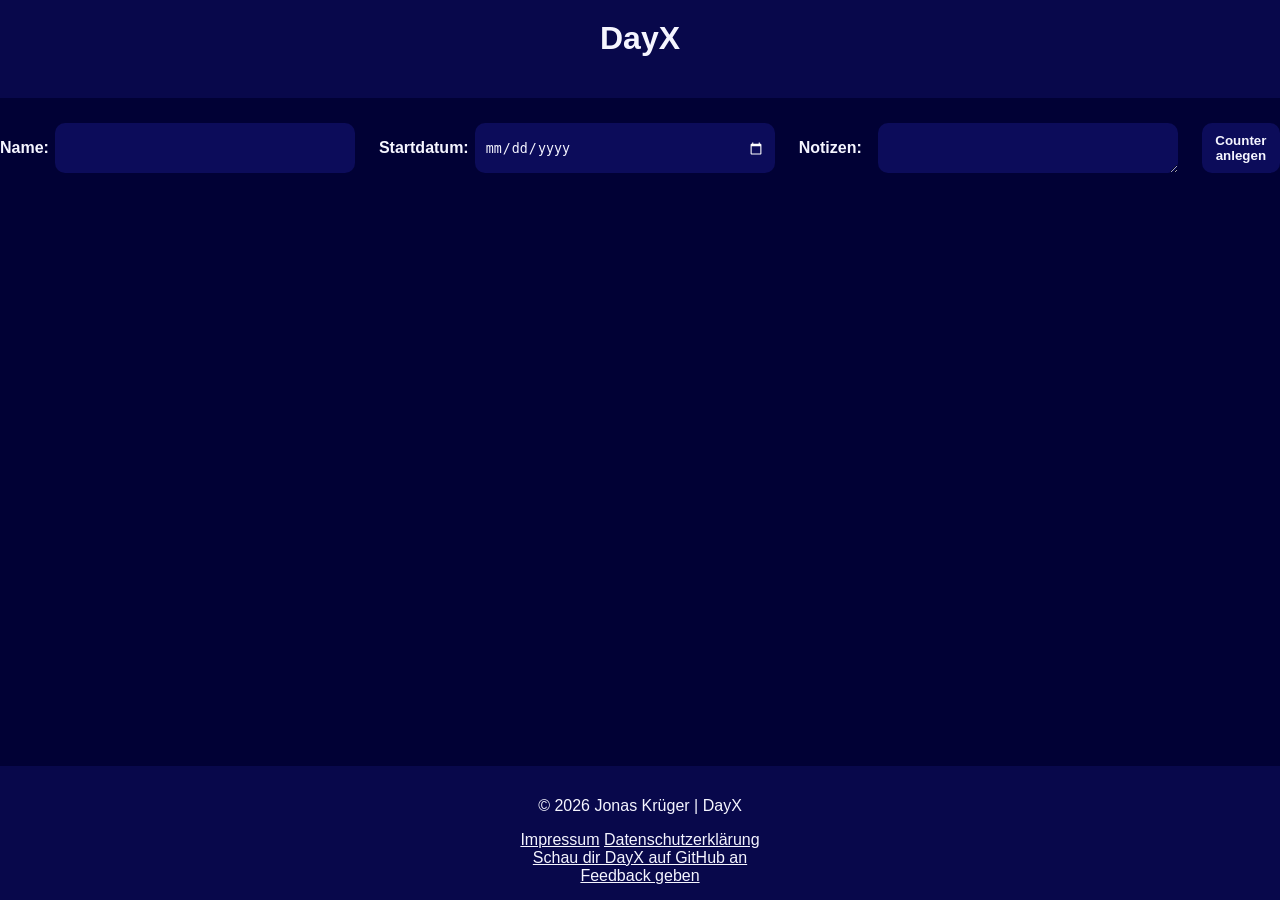
<file: index.html>
<!DOCTYPE html>
<html lang="de">
<head>
    <meta charset="UTF-8">
    <meta name="viewport" content="width=device-width, initial-scale=1.0">
    <title>DayX</title>
    <link rel="stylesheet" href="style.css">
</head>
<body>
    <header>
        <h1>DayX</h1>
    </header>

    <main>

        <div id="createCounterPortal">

            <form id="counterForm">
                <label for="counterName">
                    Name:
                    <input id="counterName" type="text" required>
                </label>
                
                <label for="startDate">
                    Startdatum:
                    <input type="date" name="startDate" id="startDate" required>
                </label>

                <label for="notes">
                    Notizen:
                    <textarea name="notes" id="notes"></textarea>
                </label>

                <button type="submit">Counter anlegen</button>
            </form>
        </div>

        <div id="counters"></div>

    </main>

    <footer>
        <p>© 2026 Jonas Krüger | DayX</p>
        <a href="https://jonaskrueger.netlify.app/impressum" target="_blank">Impressum</a>
        <a href="datenschutz.html" target="_blank">Datenschutzerklärung</a> <br>
        <a href="https://github.com/Jonaskar-64Bit/DayX" target="_blank">Schau dir DayX auf GitHub an</a> <br>
        <a href="https://jonas-feedback.netlify.app" target="_blank">Feedback geben</a>
    </footer>
    <script src="script.js"></script>
</body>
</html>
</file>
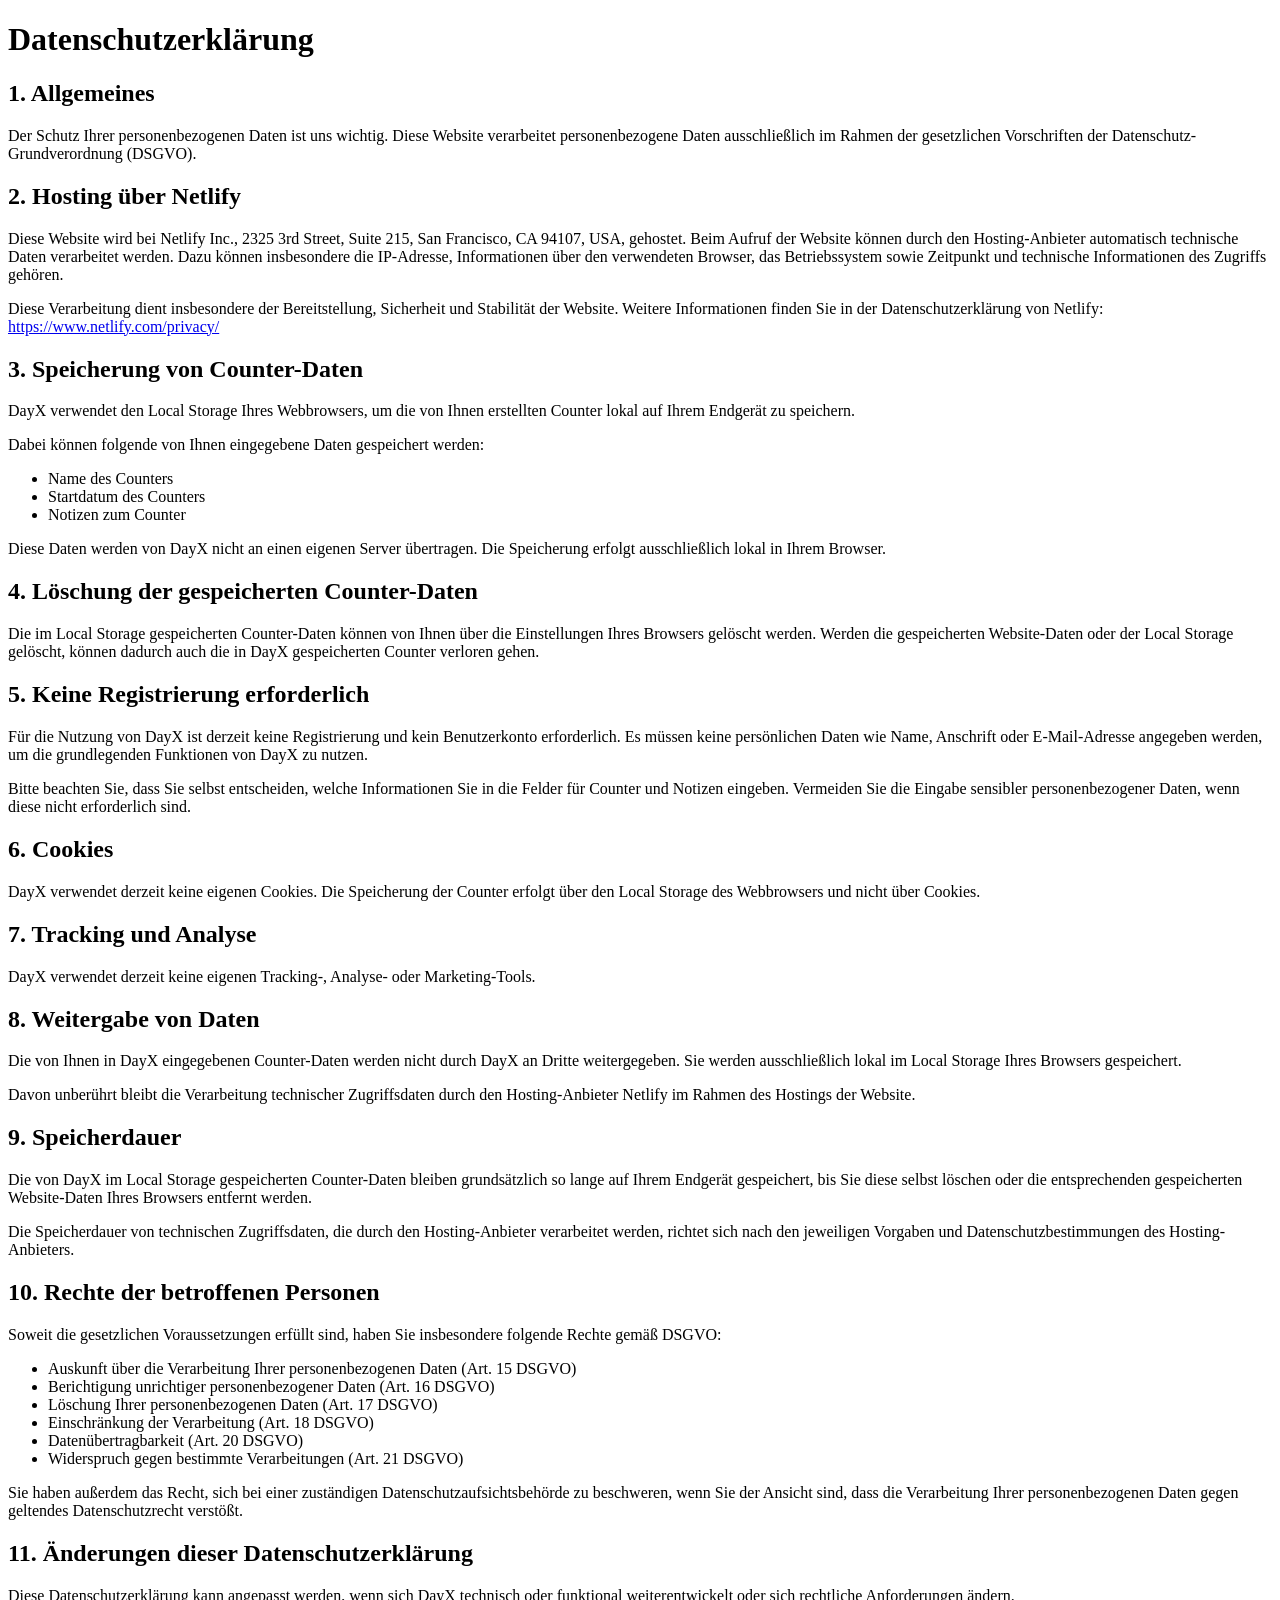
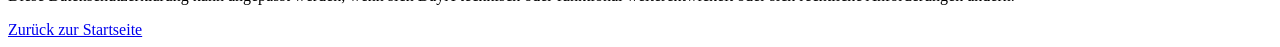
<file: datenschutz.html>
<!DOCTYPE html>

<html lang="de">
<head>
<meta charset="UTF-8">
<meta name="viewport" content="width=device-width, initial-scale=1.0">
<title>Datenschutzerklärung – DayX</title>
<link rel="stylesheet" href="https://jonaskrueger.netlify.app/style-legal.css">
</head>

<body>

<div class="container">

  <h1>Datenschutzerklärung</h1>

  <h2>1. Allgemeines</h2>
  <p>
    Der Schutz Ihrer personenbezogenen Daten ist uns wichtig. Diese Website verarbeitet personenbezogene Daten ausschließlich im Rahmen der gesetzlichen Vorschriften der Datenschutz-Grundverordnung (DSGVO).
  </p>

  <h2>2. Hosting über Netlify</h2>
  <p>
    Diese Website wird bei Netlify Inc., 2325 3rd Street, Suite 215, San Francisco, CA 94107, USA, gehostet.
    Beim Aufruf der Website können durch den Hosting-Anbieter automatisch technische Daten verarbeitet werden.
    Dazu können insbesondere die IP-Adresse, Informationen über den verwendeten Browser, das Betriebssystem sowie Zeitpunkt und technische Informationen des Zugriffs gehören.
  </p>

  <p>
    Diese Verarbeitung dient insbesondere der Bereitstellung, Sicherheit und Stabilität der Website.
    Weitere Informationen finden Sie in der Datenschutzerklärung von Netlify:
    <a href="https://www.netlify.com/privacy/" target="_blank" rel="noopener noreferrer">
      https://www.netlify.com/privacy/
    </a>
  </p>

  <h2>3. Speicherung von Counter-Daten</h2>
  <p>
    DayX verwendet den Local Storage Ihres Webbrowsers, um die von Ihnen erstellten Counter lokal auf Ihrem Endgerät zu speichern.
  </p>

  <p>
    Dabei können folgende von Ihnen eingegebene Daten gespeichert werden:
  </p>

  <ul>
    <li>Name des Counters</li>
    <li>Startdatum des Counters</li>
    <li>Notizen zum Counter</li>
  </ul>

  <p>
    Diese Daten werden von DayX nicht an einen eigenen Server übertragen.
    Die Speicherung erfolgt ausschließlich lokal in Ihrem Browser.
  </p>

  <h2>4. Löschung der gespeicherten Counter-Daten</h2>
  <p>
    Die im Local Storage gespeicherten Counter-Daten können von Ihnen über die Einstellungen Ihres Browsers gelöscht werden.
    Werden die gespeicherten Website-Daten oder der Local Storage gelöscht, können dadurch auch die in DayX gespeicherten Counter verloren gehen.
  </p>

  <h2>5. Keine Registrierung erforderlich</h2>
  <p>
    Für die Nutzung von DayX ist derzeit keine Registrierung und kein Benutzerkonto erforderlich.
    Es müssen keine persönlichen Daten wie Name, Anschrift oder E-Mail-Adresse angegeben werden, um die grundlegenden Funktionen von DayX zu nutzen.
  </p>

  <p>
    Bitte beachten Sie, dass Sie selbst entscheiden, welche Informationen Sie in die Felder für Counter und Notizen eingeben.
    Vermeiden Sie die Eingabe sensibler personenbezogener Daten, wenn diese nicht erforderlich sind.
  </p>

  <h2>6. Cookies</h2>
  <p>
    DayX verwendet derzeit keine eigenen Cookies.
    Die Speicherung der Counter erfolgt über den Local Storage des Webbrowsers und nicht über Cookies.
  </p>

  <h2>7. Tracking und Analyse</h2>
  <p>
    DayX verwendet derzeit keine eigenen Tracking-, Analyse- oder Marketing-Tools.
  </p>

  <h2>8. Weitergabe von Daten</h2>
  <p>
    Die von Ihnen in DayX eingegebenen Counter-Daten werden nicht durch DayX an Dritte weitergegeben.
    Sie werden ausschließlich lokal im Local Storage Ihres Browsers gespeichert.
  </p>

  <p>
    Davon unberührt bleibt die Verarbeitung technischer Zugriffsdaten durch den Hosting-Anbieter Netlify im Rahmen des Hostings der Website.
  </p>

  <h2>9. Speicherdauer</h2>
  <p>
    Die von DayX im Local Storage gespeicherten Counter-Daten bleiben grundsätzlich so lange auf Ihrem Endgerät gespeichert,
    bis Sie diese selbst löschen oder die entsprechenden gespeicherten Website-Daten Ihres Browsers entfernt werden.
  </p>

  <p>
    Die Speicherdauer von technischen Zugriffsdaten, die durch den Hosting-Anbieter verarbeitet werden,
    richtet sich nach den jeweiligen Vorgaben und Datenschutzbestimmungen des Hosting-Anbieters.
  </p>

  <h2>10. Rechte der betroffenen Personen</h2>
  <p>
    Soweit die gesetzlichen Voraussetzungen erfüllt sind, haben Sie insbesondere folgende Rechte gemäß DSGVO:
  </p>

  <ul>
    <li>Auskunft über die Verarbeitung Ihrer personenbezogenen Daten (Art. 15 DSGVO)</li>
    <li>Berichtigung unrichtiger personenbezogener Daten (Art. 16 DSGVO)</li>
    <li>Löschung Ihrer personenbezogenen Daten (Art. 17 DSGVO)</li>
    <li>Einschränkung der Verarbeitung (Art. 18 DSGVO)</li>
    <li>Datenübertragbarkeit (Art. 20 DSGVO)</li>
    <li>Widerspruch gegen bestimmte Verarbeitungen (Art. 21 DSGVO)</li>
  </ul>

  <p>
    Sie haben außerdem das Recht, sich bei einer zuständigen Datenschutzaufsichtsbehörde zu beschweren,
    wenn Sie der Ansicht sind, dass die Verarbeitung Ihrer personenbezogenen Daten gegen geltendes Datenschutzrecht verstößt.
  </p>

  <h2>11. Änderungen dieser Datenschutzerklärung</h2>
  <p>
    Diese Datenschutzerklärung kann angepasst werden, wenn sich DayX technisch oder funktional weiterentwickelt
    oder sich rechtliche Anforderungen ändern.
  </p>

  <footer>
      <a href="index.html" class="back-button">Zurück zur Startseite</a>
  </footer>

</div>

</body>
</html>
</file>
<file: style.css>
/* Basic configuration */
body {
    background-color: rgb(1, 1, 53);
    color: rgb(245, 245, 255);
    text-align: center;
    font-family: Arial, Helvetica, sans-serif;
    margin: 0;
    padding: 0;
}

html, body {
    height: 100%;
    margin: 0;
}

body {
    min-height: 100vh;
    display: flex;
    flex-direction: column;
}

main {
    flex: 1;
}

/* Header */
header {
    background-color: rgb(8, 8, 75);
}

header h1 {
    padding: 20px;
    margin-top: 0;
}

/* New Counter Portal */
#createCounterPortal {
    margin-bottom: 25px;
    margin-top: 25px;
}

label {
    font-weight: bold;
}

input {
    background-color: rgb(12, 12, 90);
    border: none;
    border-radius: 10px;
    color: rgb(245, 245, 255);
    margin-right: 10px;
    padding: 10px;
    color-scheme: dark;
}

textarea {
    background-color: rgb(12, 12, 90);
    border: none;
    border-radius: 10px;
    color: rgb(245, 245, 255);
    margin-left: 10px;
    padding: 5px;
}

#counterForm {
    display: flex;
    align-items: center;
    gap: 14px;
    justify-content: center;
}

#counterForm label {
    display: flex;
    align-items: center;
    gap: 6px;
}

#counterForm input,
#counterForm textarea {
    width: 300px;
    height: 50px;
    box-sizing: border-box;
}

button {
    background-color: rgb(12, 12, 90);
    color: rgb(245, 245, 255);
    border: none;
    border-radius: 10px;
    padding: 10px;
    font-weight: bold;
    margin-left: 10px;

    transition: 0.2s;
}

button:hover {
    background-color: rgb(25, 25, 130);
    transform: scale(1.05);
    cursor: pointer;
}

/* Counter */
.counter {
    background-color: rgb(12, 12, 90);
    border-radius: 25px;
    width: 320px;
    height: auto;
    padding: 20px;
    box-sizing: border-box;
}

#counters {
    display: grid;
    grid-template-columns: repeat(auto-fit, 320px);
    gap: 20px;
    justify-content: center;
}

.deleteCounterBtn {
    background-color: rgb(1, 1, 53);
}

/* Footer */
footer {
    background-color: rgb(8, 8, 75);
    padding: 15px;
}

footer a {
    color: rgb(245, 245, 255);
}
</file>
